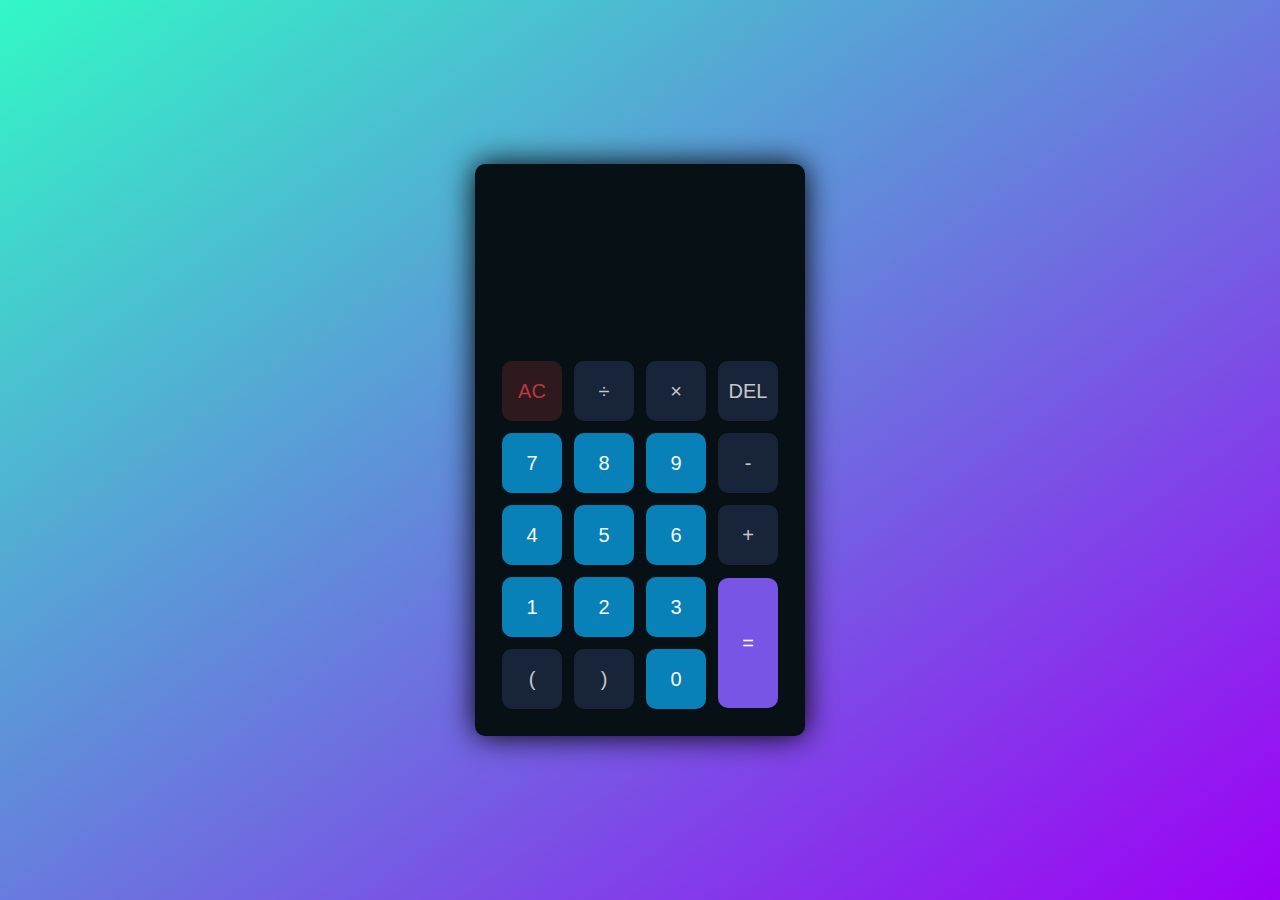
<file: Task3/src/index.html>
<!DOCTYPE html>
<html lang="en">
<head>
    <meta charset="UTF-8">
    <meta http-equiv="X-UA-Compatible" content="IE=edge">
    <meta name="viewport" content="width=device-width, initial-scale=1.0">
    <link rel="icon" href="assets/icon2.png">
    <link rel="stylesheet" href="style.css">
    <title>Calculator</title>
</head>
<body>
    <div class="container">
        <div class="calculator">
            <div class="display-screen">
                <div id="display"></div>
            </div>
            <div class="buttons">
                <table>
                    <tr>
                        <td><button class="btn-operator" id="clear">AC</button></td>
                        <td><button class="btn-operator" id="÷">&divide;</button></td>
                        <td><button class="btn-operator" id="x">&times;</button></td>
                        <td><button class="btn-operator" id="backspace">DEL</button></td>
                    </tr>
                    <tr>
                        <td><button class="btn-number" id="7">7</button></td>
                        <td><button class="btn-number" id="8">8</button></td>
                        <td><button class="btn-number" id="9">9</button></td>
                        <td><button class="btn-operator" id="-">-</button></td>
                    </tr>
                    <tr>
                        <td><button class="btn-number" id="4">4</button></td>
                        <td><button class="btn-number" id="5">5</button></td>
                        <td><button class="btn-number" id="6">6</button></td>
                        <td><button class="btn-operator" id="+">+</button></td>
                    </tr>
                    <tr>
                        <td><button class="btn-number" id="1">1</button></td>
                        <td><button class="btn-number" id="2">2</button></td>
                        <td><button class="btn-number" id="3">3</button></td>
                        <td rowspan="2"><button class="btn-equal" id="equal">=</button></td>
                    </tr>
                    <tr>
                        <td><button class="btn-operator" id="(">(</button></td>
                        <td><button class="btn-operator" id=")">)</button></td>
                        <td><button class="btn-number" id="0">0</button></td>
                    </tr>
                </table>
            </div>
        </div>
    </div>
    <script src="script.js"></script>
</body>
</html>
</file>
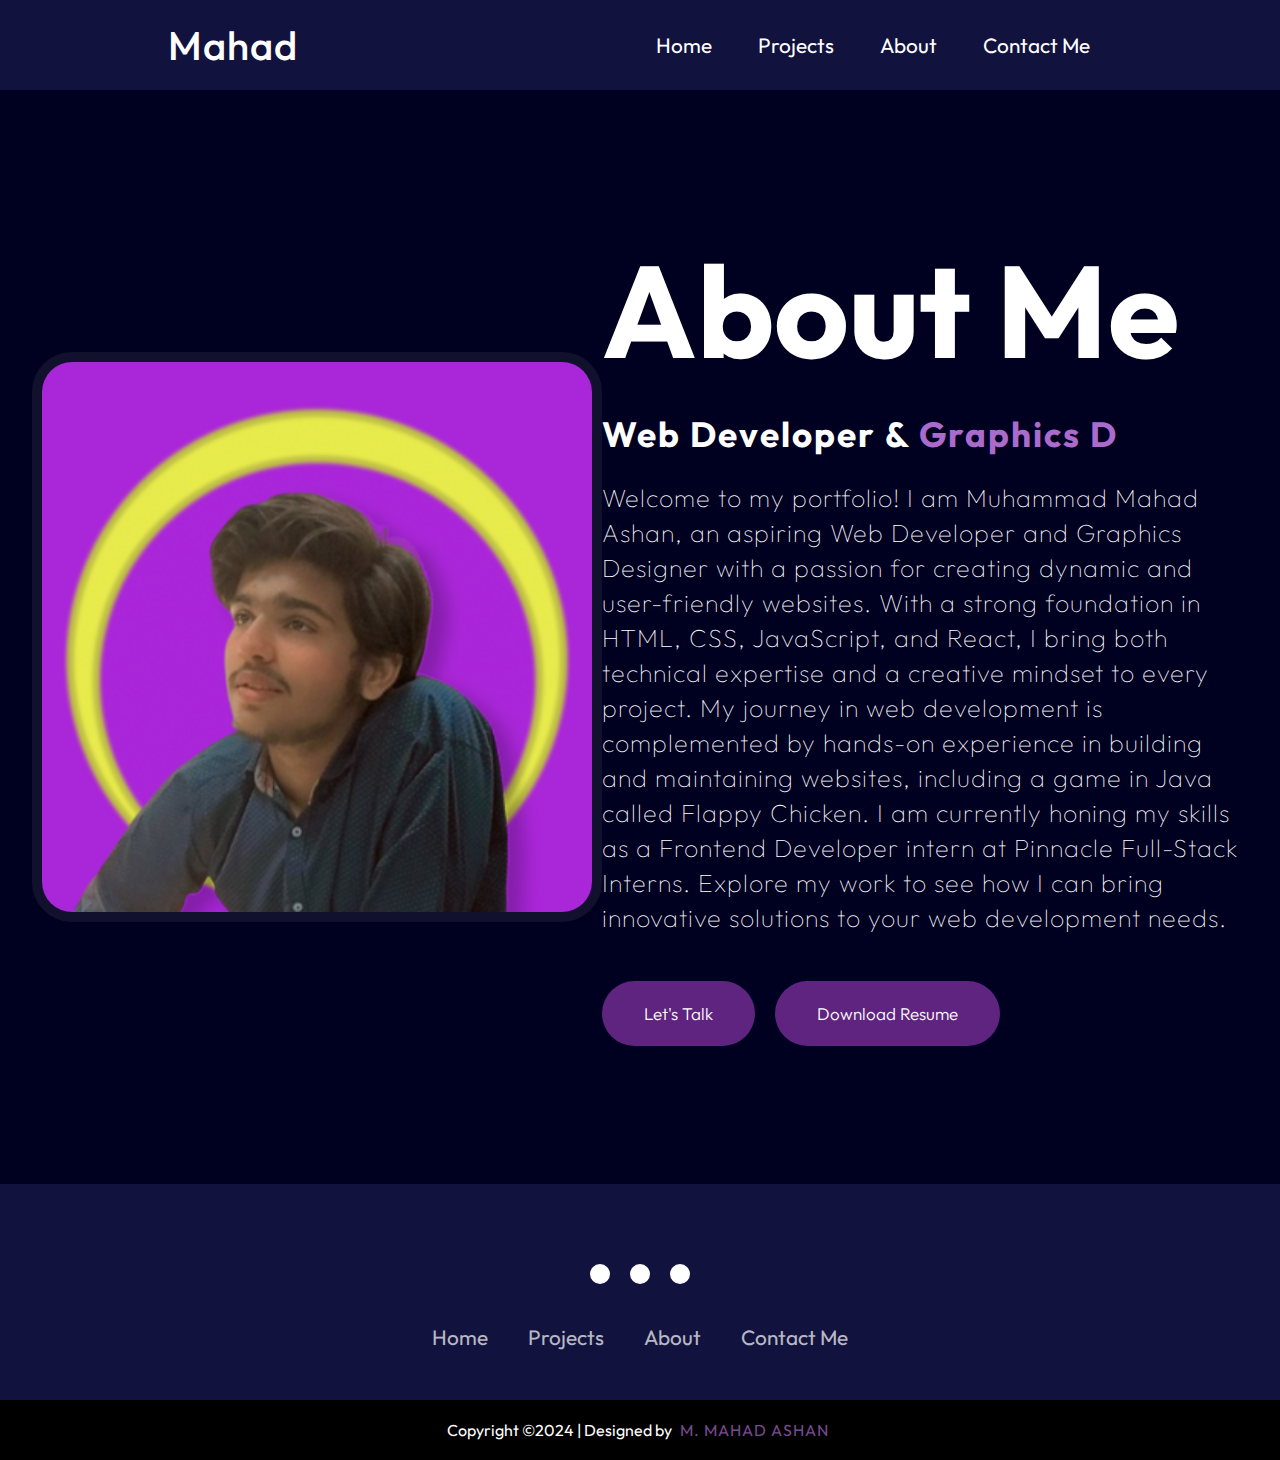
<file: Task1/src/about.html>
<!DOCTYPE html>
<html lang="en">
  <head>
    <meta charset="UTF-8" />
    <meta name="viewport" content="width=device-width, initial-scale=1.0" />
    <link
      rel="stylesheet"
      href="https://cdnjs.cloudflare.com/ajax/libs/font-awesome/6.5.2/css/all.min.css"
      integrity="sha512-SnH5WK+bZxgPHs44uWIX+LLJAJ9/2PkPKZ5QiAj6Ta86w+fsb2TkcmfRyVX3pBnMFcV7oQPJkl9QevSCWr3W6A=="
      crossorigin="anonymous"
      referrerpolicy="no-referrer"
    />
    <link rel="icon" href="assets/icon/icon2.png">


    <link rel="stylesheet" href="styles/about.css" />
    <title>About</title>
  </head>

  <body>
    <header class="header">
      <nav>
        <div class="left">
          <a href="index.html" id="logo">Mahad</a>
        </div>
        <div class="right">
          <ul>
            <li><a href="index.html">Home</a></li>
            <li><a href="projects.html">Projects</a></li>
            <li><a href="about.html">About</a></li>
            <li><a href="contact.html">Contact Me</a></li>
          </ul>
        </div>
      </nav>
    </header>

    <section class="about">
      <div class="main">
        <img src="assets/about assets/mypic.png" alt="" />
        <div class="about-text">
          <h1>About Me</h1>
          <h5>Web Developer & <span id="element"></span></h5>
          <p>
            Welcome to my portfolio! I am Muhammad Mahad Ashan, an aspiring Web
            Developer and Graphics Designer with a passion for creating dynamic
            and user-friendly websites. With a strong foundation in HTML, CSS,
            JavaScript, and React, I bring both technical expertise and a
            creative mindset to every project. My journey in web development is
            complemented by hands-on experience in building and maintaining
            websites, including a game in Java called Flappy Chicken. I am
            currently honing my skills as a Frontend Developer intern at
            Pinnacle Full-Stack Interns. Explore my work to see how I can bring
            innovative solutions to your web development needs.
          </p>
          <div class="buttons">
            <button type="button"><a href="contact.html">Let's Talk</a></button>
            <button type="button" id="downloadResume">Download Resume</button>
          </div>
        </div>
      </div>
    </section>

    <footer>
      <div class="footerContainer">
        <div class="socialIcons">
          <a href="https://www.instagram.com/mahadashan/" target="_blank"
            ><i class="fa-brands fa-instagram"></i
          ></a>
          <a
            href="https://www.linkedin.com/in/m-mahad-ashan-aa8aa32ba/"
            target="_blank"
            ><i class="fa-brands fa-linkedin"></i
          ></a>
          <a href="https://github.com/mahadashan" target="_blank"
            ><i class="fa-brands fa-github"></i
          ></a>
        </div>
        <div class="footerNav">
          <ul>
            <li><a href="index.html">Home</a></li>
            <li><a href="projects.html">Projects</a></li>
            <li><a href="about.html">About</a></li>
            <li><a href="contact.html">Contact Me</a></li>
          </ul>
        </div>
      </div>
      <div class="footerBottom">
        <p>
          Copyright &copy;2024 | Designed by
          <span class="designer">M. Mahad Ashan</span>
        </p>
      </div>
    </footer>

    <script src="scripts/typed.js"></script>
    <script>
      var typed = new Typed("#element", {
        strings: ["Graphics Designer."],
        typeSpeed: 50,
      });

      document
        .getElementById("downloadResume")
        .addEventListener("click", function () {
          const link = document.createElement("a");
          link.href = "assets/resume/resume.pdf";
          link.download = "M.Mahad Ashan-resume.pdf";
          document.body.appendChild(link);
          link.click();
          document.body.removeChild(link);
        });
    </script>
  </body>
</html>
</file>
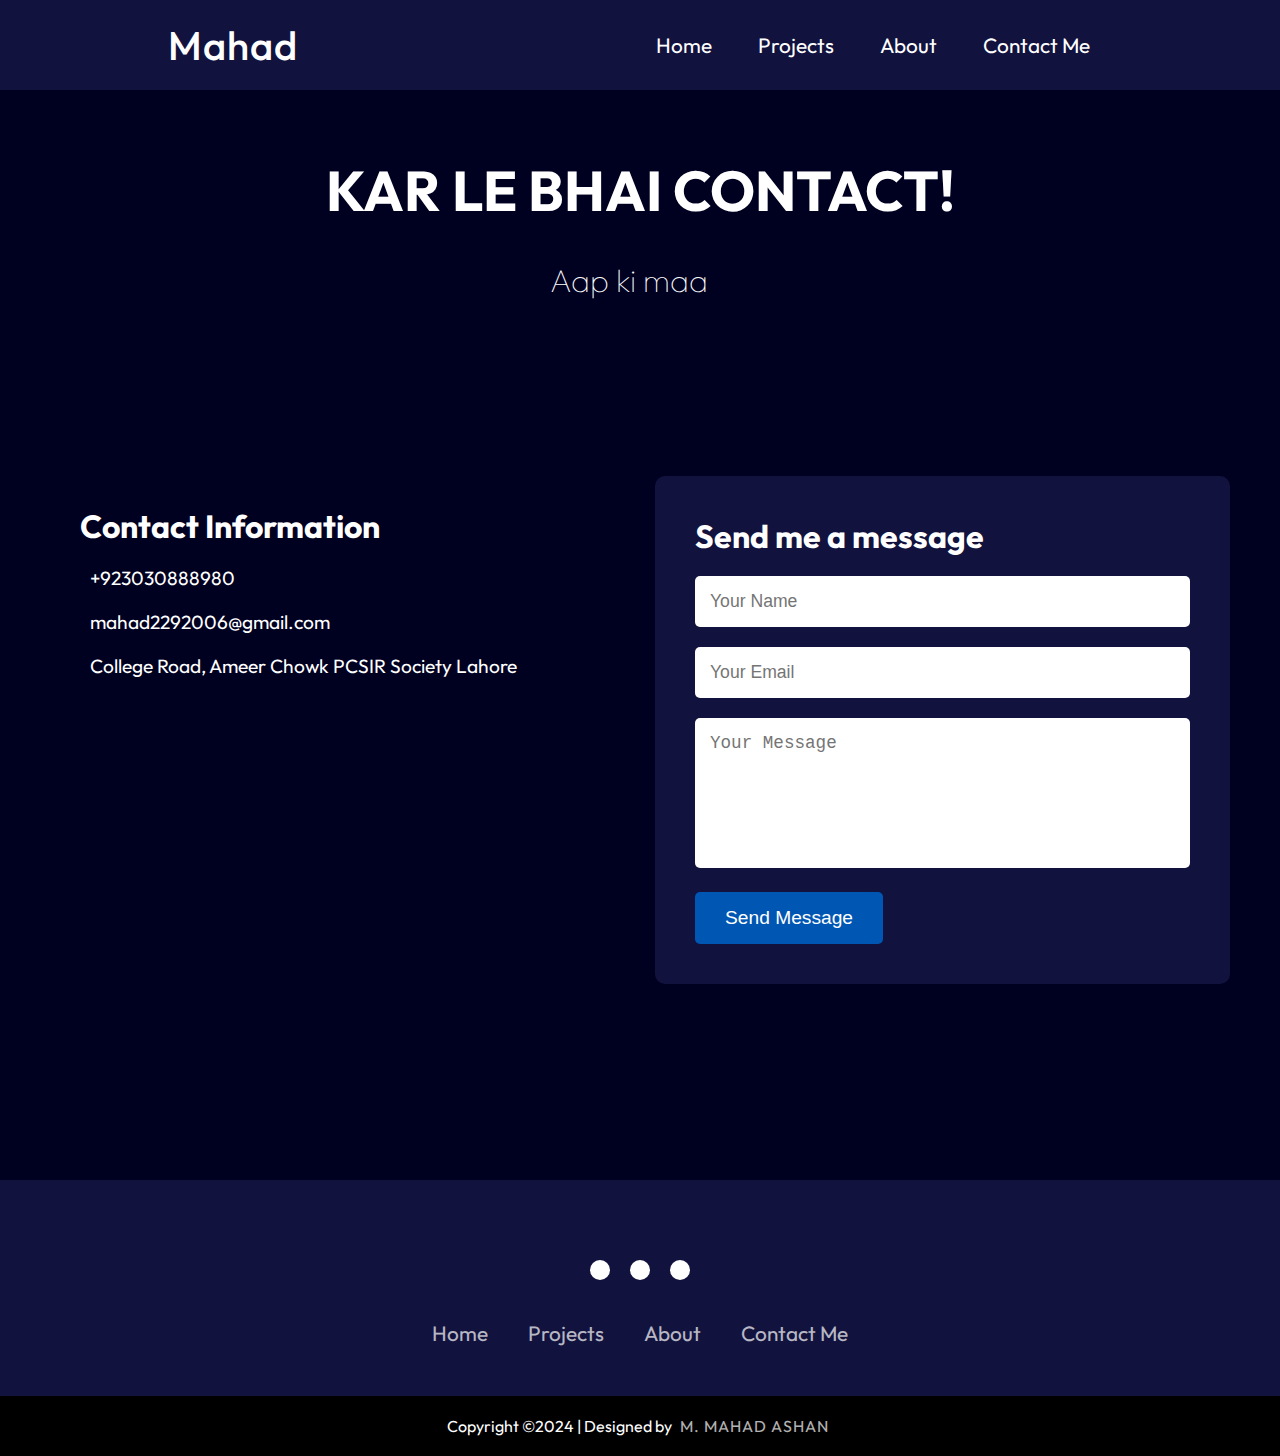
<file: Task1/src/contact.html>
<!DOCTYPE html>
  <html lang="en">
    <head>
      <meta charset="UTF-8" />
      <meta name="viewport" content="width=device-width, initial-scale=1.0" />
      <link
        rel="stylesheet"
        href="https://cdnjs.cloudflare.com/ajax/libs/font-awesome/6.5.2/css/all.min.css"
        integrity="sha512-SnH5WK+bZxgPHs44uWIX+LLJAJ9/2PkPKZ5QiAj6Ta86w+fsb2TkcmfRyVX3pBnMFcV7oQPJkl9QevSCWr3W6A=="
        crossorigin="anonymous"
        referrerpolicy="no-referrer"
      />
      <link rel="icon" href="assets/icon/icon2.png">


      <link rel="stylesheet" href="styles/contact.css" />

      <title>Contact</title>
    </head>

    <body>
      <header class="header">
        <nav>
          <div class="left">
            <a href="index.html" id="logo">Mahad</a>
          </div>
          <div class="right">
            <ul>
              <li><a href="index.html">Home</a></li>
              <li><a href="projects.html">Projects</a></li>
              <li><a href="about.html">About</a></li>
              <li><a href="contact.html">Contact Me</a></li>
            </ul>
          </div>
        </nav>
      </header>

      <div class="kar">
        <h2>KAR LE BHAI CONTACT!</h2>
      </div>
      <span id="element"></span>

      <section class="contact">
        <div class="container">
          <div class="contact-wrapper">
            <!-- Moved contact-info div before contact-form div -->
            <div class="contact-info">
              <h3>Contact Information</h3>
              <p><i class="fas fa-phone"></i>+923030888980</p>
              <p><i class="fas fa-envelope"></i>mahad2292006@gmail.com</p>
              <p>
                <i class="fas fa-map-marker-alt"></i>College Road, Ameer Chowk
                PCSIR Society Lahore
              </p>
            </div>
            <!-- Moved contact-form div after contact-info div -->
            <div class="contact-form">
              <h3>Send me a message</h3>
              <form action="#">
                <div class="form-group">
                  <input type="text" name="name" placeholder="Your Name" />
                </div>
                <div class="form-group">
                  <input type="email" name="email" placeholder="Your Email" />
                </div>
                <div class="form-group">
                  <textarea name="message" placeholder="Your Message"></textarea>
                </div>
                <button type="submit">Send Message</button>
              </form>
            </div>
          </div>
        </div>
      </section>

      <footer>
        <div class="footerContainer">
          <div class="socialIcons">
            <a href="https://www.instagram.com/mahadashan/" target="_blank"
              ><i class="fa-brands fa-instagram"></i
            ></a>
            <a
              href="https://www.linkedin.com/in/m-mahad-ashan-aa8aa32ba/"
              target="_blank"
              ><i class="fa-brands fa-linkedin"></i
            ></a>
            <a href="https://github.com/mahadashan" target="_blank"
              ><i class="fa-brands fa-github"></i
            ></a>
          </div>
          <div class="footerNav">
            <ul>
              <li><a href="index.html">Home</a></li>
              <li><a href="projects.html">Projects</a></li>
              <li><a href="about.html">About</a></li>
              <li><a href="contact.html">Contact Me</a></li>
            </ul>
          </div>
        </div>
        <div class="footerBottom">
          <p>
            Copyright &copy;2024 | Designed by
            <span class="designer">M. Mahad Ashan</span>
          </p>
        </div>
      </footer>

      <script src="scripts/typed.js"></script>
      <script>
        var typed = new Typed("#element", {
          strings: [
            "Aap ki maa ka bharosa hum jeetain gaye. Aap kaam de kar to dekhyie &#128517 &#128522; ",
          ],
          typeSpeed: 50,
        });
      </script>
    </body>
  </html>
</file>
<file: Task3/src/style.css>
@import url("https://fonts.googleapis.com/css2?family=Outfit:wght@100..900&display=swap");

* {
    padding: 0;
    margin: 0;
    box-sizing: border-box;
    outline: 0;
    transition: all 0.5s ease;
}

body {
    font-family: "Outfit";
    user-select: none;
}

a {
    text-decoration: none;
    color: #fff;
}

body {
    background-image: linear-gradient(to bottom right, rgb(50 248 197), rgb(157 0 245));
}

.container {
    height: 100vh;
    width: 100vw;
    display: grid;
    place-items: center;
}

.calculator {
    position: relative;
    height: auto;
    width: auto;
    padding: 20px;
    border-radius: 10px;
    box-shadow: 0 0 30px #000;
}


#display {
    margin: 0 10px;
    height: 150px;
    width: auto;
    max-width: 270px;
    display: flex;
    align-items: flex-end;
    justify-content: flex-end;
    font-size: 30px;
    margin-bottom: 20px;
    overflow-x: scroll;
}

#display::-webkit-scrollbar {
    display: block;
    height: 3px;
}

button {
    height: 60px;
    width: 60px;
    border: 0;
    border-radius: 10px;
    margin: 5px;
    font-size: 20px;
    cursor: pointer;
    transition: all 200ms ease;
}

button:hover {
    transform: scale(1.1);
}

button#equal {
    height: 130px;
}



.calculator {
    background-color: #071115;
}

.calculator #display {
    color: #f8fafb;
}

.calculator button#clear {
    background-color: #2d191e;
    color: #bd3740;
}

.calculator button.btn-number {
    background-color: #0990cde3;
    color: #f8fafb;
}

.calculator button.btn-operator {
    background-color: #6580dc2e;
    color: #c8c8c8;
}

.calculator button.btn-equal {
    background-color: #7955e5;
    color: #ffffff;
}
</file>
<file: Task1/src/styles/about.css>
@import url("https://fonts.googleapis.com/css2?family=Outfit:wght@100..900&display=swap");

* {
  margin: 0;
  padding: 0;
  box-sizing: border-box;
}

body {
  background-color: rgb(0, 0, 33);
  color: white;
  font-family: "Outfit", "sans serif";
}

nav {
  display: flex;
  justify-content: space-around;
  align-items: center;
  height: 90px;
  background-color: rgb(18, 18, 62);
}

.left {
  font-size: 2.5rem;
}

nav ul {
  display: flex;
  justify-content: center;
  font-size: 1.3rem;
}

nav ul li {
  list-style: none;
  margin: 0 23px;
}

nav ul li a {
  text-decoration: none;
  color: white;
}

nav ul li a:hover {
  color: rgb(170, 107, 204);
  transition: 0.4s;
}

nav #logo {
  text-decoration: none;
  color: white;
  font-weight: 500;
  letter-spacing: 1px;
}

.about {
  width: 100%;
  padding: 78px 0px;
}

.about img {
  height: auto;
  width: 700px;
  border: 10px solid #11112d;
  border-radius: 40px;
}

.about-text {
  width: 800px;
  font-size: 1.5rem;
}

.main {
  width: 1700px;
  max-width: 95%;
  margin: 60px auto;
  display: flex;
  align-items: center;
  justify-content: space-around;
}

.about-text h1 {
  color: white;
  font-size: 130px;
  text-transform: capitalize;
  margin-bottom: 20px;
}

.about-text h5 {
  color: white;
  font-size: 35px;
  text-transform: capitalize;
  margin-bottom: 25px;
  letter-spacing: 2px;
}

span {
  color: rgb(170, 107, 204);
}

.about-text p {
  letter-spacing: 1px;
  line-height: 35px;
  font-weight: lighter;
  font-size: 25px;
  margin-bottom: 45px;
}

.buttons {
  display: flex;
  gap: 20px;
  margin-top: 42px;
}

button {
  font-family: "Outfit", sans-serif;
  font-size: 17px;
  background: rgb(95 36 127);
  color: white;
  text-decoration: none;
  border: 2px solid transparent;
  font-weight: 300;
  padding: 20px 40px;
  border-radius: 40px;
  transition: 0.4s;
}

button:hover {
  background: transparent;
  border: 2px solid rgb(170, 107, 204);
  cursor: pointer;
}

a {
  color: white;
  text-decoration: none;
}

#element {
  color: rgb(170, 107, 204);
  font-weight: 35px;
}

/* FOOTER */
footer {
  background-color: rgb(18, 18, 62);
}

.footerContainer {
  /* width: 100%; */
  padding: 70px 30px 20px;
}

.socialIcons {
  display: flex;
  justify-content: center;
}

.socialIcons a {
  text-decoration: none;
  padding: 10px;
  background-color: white;
  margin: 10px;
  border-radius: 50%;
}

.socialIcons a i {
  font-size: 2em;
  color: black;
  opacity: 0.9;
}

/* Hover affect on social media icon */
.socialIcons a:hover {
  background-color: #111;
  transition: 0.5s;
}

.socialIcons a:hover i {
  color: white;
  transition: 0.5s;
}

.footerNav {
  margin: 30px 0;
}

.footerNav ul {
  display: flex;
  justify-content: center;
  list-style-type: none;
}

.footerNav ul li a {
  color: white;
  margin: 20px;
  text-decoration: none;
  font-size: 1.3em;
  opacity: 0.7;
  transition: 0.5s;
}

.footerNav ul li a:hover {
  opacity: 1;
}

.footerBottom {
  background-color: #000;
  padding: 20px;
  text-align: center;
}

.footerBottom p {
  color: white;
}

.designer {
  opacity: 0.7;
  text-transform: uppercase;
  letter-spacing: 1px;
  font-weight: 400;
  margin: 0px 5px;
}

@media (max-width: 700px) {
  .footerNav ul {
    flex-direction: column;
  }

  .footerNav ul li {
    width: 100%;
    text-align: center;
    margin: 10px;
  }

  .socialIcons a {
    padding: 8px;
    margin: 4px;
  }
}
</file>
<file: Task1/src/styles/contact.css>
@import url("https://fonts.googleapis.com/css2?family=Outfit:wght@100..900&display=swap");

* {
  margin: 0;
  padding: 0;
  box-sizing: border-box;
}

body {
  background-color: rgb(0, 0, 33);
  color: white;
  font-family: "Outfit", "sans-serif";
}

nav {
  display: flex;
  justify-content: space-around;
  align-items: center;
  height: 90px;
  background-color: rgb(18, 18, 62);
}

.left {
  font-size: 2.5rem;
}

nav ul {
  display: flex;
  justify-content: center;
  font-size: 1.3rem;
}

main hr {
  border: 0;
  background: #9c6cb5;
  height: 1.2px;
  margin: 40px 80px;
}

nav ul li {
  list-style: none;
  margin: 0 23px;
}

nav ul li a {
  text-decoration: none;
  color: white;
}

nav ul li a:hover {
  color: rgb(170, 107, 204);
  transition: 0.4s;
}

nav #logo {
  text-decoration: none;
  color: white;
  font-weight: 500;
  letter-spacing: 1px;
}

.contact {
  margin-top: 60px;
  min-height: 100vh;
  padding: 50px;
  display: flex;
  flex-direction: column;
  justify-content: center;
  align-items: center;
}

.container {
  max-width: 1500px;
  width: 100%;
  margin: 0 auto;
  text-align: center;
}

h2 {
  font-size: 3.5rem;
  margin-top: 60px;
  margin-bottom: 30px;
  /* Reduced margin */
}

#element {
  position: absolute;
  margin-left: 550px;
  margin-bottom: 20px;
  margin-top: 40px;
  font-weight: lighter;
  font-size: 2rem;
  /* Adjusted margin */
}

.contact-wrapper {
  display: grid;
  grid-template-columns: 1fr 1fr;
  grid-gap: 30px;
}

.contact-info {
  padding: 30px;
  text-align: left;
}

.contact-info h3 {
  font-size: 2rem;
  margin-bottom: 20px;
}

.contact-info p {
  font-size: 1.2rem;
  margin: 20px 0;
  display: flex;
  align-items: center;
}

.contact-info p i {
  margin-right: 10px;
  font-size: 1.5rem;
}

.contact-form {
  background-color: rgb(18, 18, 62);
  padding: 40px;
  /* Adjusted padding */
  border-radius: 10px;
  text-align: left;
  /* Adjusted text alignment */
}

.contact-form h3 {
  font-size: 2rem;
  margin-bottom: 20px;
}

.form-group {
  margin-bottom: 20px;
  text-align: left;
  /* Align form group text to the left */
}

.form-group input,
.form-group textarea {
  width: 100%;
  padding: 15px;
  border: none;
  border-radius: 5px;
  font-size: 1.1rem;
}

.form-group textarea {
  height: 150px;
  resize: none;
}

button {
  padding: 15px 30px;
  background-color: #0056b3;
  color: white;
  border: none;
  border-radius: 5px;
  cursor: pointer;
  font-size: 1.2rem;
}

button:hover {
  background-color: #004494;
}

@media (max-width: 768px) {
  .contact-wrapper {
    grid-template-columns: 1fr;
  }
}

.kar {
  display: flex;
  justify-content: center;
  align-items: center;
  height: 90px;
  margin-top: 40px;
  /* Reduced margin */
}

footer {
  background-color: rgb(18, 18, 62);
}

.footerContainer {
  /* width: 100%; */
  padding: 70px 30px 20px;
}

.socialIcons {
  display: flex;
  justify-content: center;
}

.socialIcons a {
  text-decoration: none;
  padding: 10px;
  background-color: white;
  margin: 10px;
  border-radius: 50%;
}

.socialIcons a i {
  font-size: 2em;
  color: black;
  opacity: 0, 9;
}

/* Hover affect on social media icon */
.socialIcons a:hover {
  background-color: #111;
  transition: 0.5s;
}

.socialIcons a:hover i {
  color: white;
  transition: 0.5s;
}

.footerNav {
  margin: 30px 0;
}

.footerNav ul {
  display: flex;
  justify-content: center;
  list-style-type: none;
}

.footerNav ul li a {
  color: white;
  margin: 20px;
  text-decoration: none;
  font-size: 1.3em;
  opacity: 0.7;
  transition: 0.5s;
}

.footerNav ul li a:hover {
  opacity: 1;
}

.footerBottom {
  background-color: #000;
  padding: 20px;
  text-align: center;
}

.footerBottom p {
  color: white;
}

.designer {
  opacity: 0.7;
  text-transform: uppercase;
  letter-spacing: 1px;
  font-weight: 400;
  margin: 0px 5px;
}

@media (max-width: 700px) {
  .footerNav ul {
    flex-direction: column;
  }

  .footerNav ul li {
    width: 100%;
    text-align: center;
    margin: 10px;
  }

  .socialIcons a {
    padding: 8px;
    margin: 4px;
  }
}
</file>
